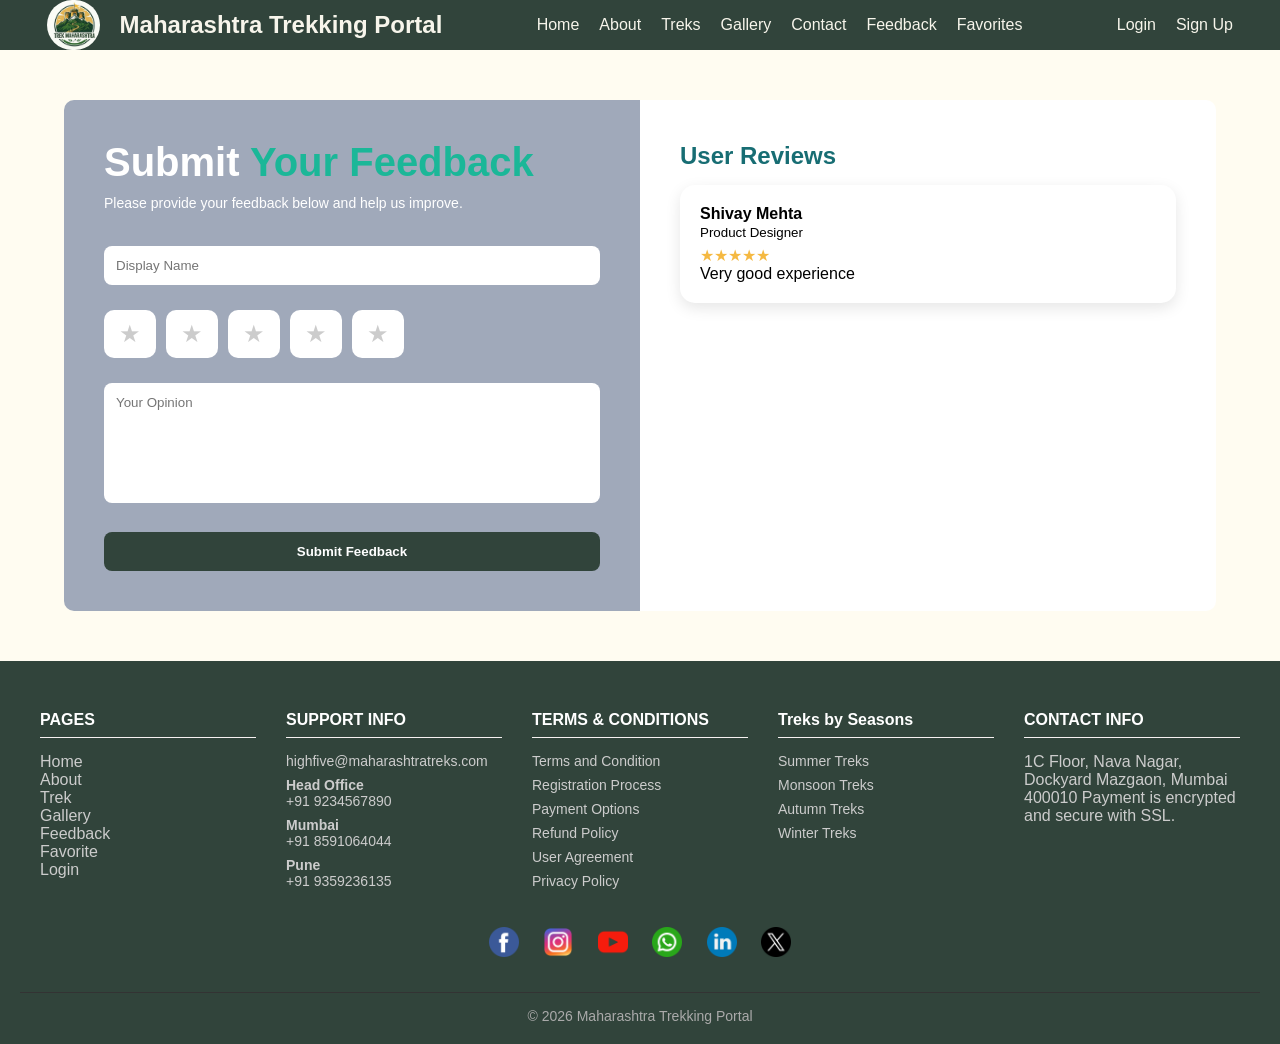
<file: pages/feedback.html>
<!DOCTYPE html>
<html lang="en">
<head>
    <meta charset="UTF-8">
    <meta name="viewport" content="width=device-width, initial-scale=1.0">
    <title>Feedback - Maharashtra Trekking Portal</title>
    <link rel="stylesheet" href="../css/feedback.css">
    <link rel="icon" type="image-icon" href="./../images/common-image/trekking-logo.png">
</head>
<body>
    <header>
     <div class="main-containe">
        <div class="navbar-main-container">
            <div class="logo-container">
                <img src="./../images/trek-logo.png" alt="interior-design-logo" height="50px" class="main-logo">
                <b class="project-name">Maharashtra Trekking Portal</b>
            </div>

            <div class="menu-toggle" onclick="toggleMenu()">☰</div>

            <div class="nav-links-container"  id="navMenu">
                <a href="./../index.html" class="nav-text-container"> Home</a>
                <a href="./../pages/about.html" class="nav-text-container">About</a>
                <a href="./../pages/trek.html" class="nav-text-container">Treks</a>
                <a href="./../pages/gallery.html" class="nav-text-container">Gallery</a>
                <a href="./../pages/contact.html" class="nav-text-container">Contact</a>
                <a href="./../pages/feedback.html" class="nav-text-container">Feedback</a>
                <a href="./../pages/favourite.html" class="nav-text-container">Favorites</a>
            </div>

            <div class="auth-links-containar">
                <a href="./../pages/login.html" class="nav-text-container">Login</a>
                <a href="./../pages/signup.html" class="nav-text-container">Sign Up</a>
            </div>
        </div>

</header>
    <div class="container">
   <!-- LEFT SECTION -->
    <div class="left">
        <h1>Submit <span>Your Feedback</span></h1>
        <p>Please provide your feedback below and help us improve.</p>

        <form id="feedbackForm">
            <input type="text" id="name" placeholder="Display Name" required>

            <div class="stars">
                <div class="star">&#9733;</div>
                <div class="star">&#9733;</div>
                <div class="star">&#9733;</div>
                <div class="star">&#9733;</div>
                <div class="star">&#9733;</div>
            </div>

            <textarea id="opinion" placeholder="Your Opinion" required></textarea>

            <button type="submit">Submit Feedback</button>
        </form>
    </div>

    <!-- RIGHT SECTION -->
    <div class="right" id="testimonialSection">
     <h2 class="reviews">User Reviews</h2>
        <div class="card">
            <div class="profile">
                <div>
                    <h4>Shivay Mehta</h4>
                    <small>Product Designer</small>
                    <div class="rating">★★★★★</div>
                </div>
            </div>
            <p>Very good experience</p>
        </div>

    </div>

</div> 
<!-- ===== FOOTER ===== -->
<footer class="main-footer">

    <div class="footer-container">


  <div class="footer-col">
            <h3>PAGES</h3>
           <a href="./../index.html">Home</a><br>
           <a href="./about.html">About</a><br>
           <a href="./trek.html">Trek</a><br>
           <a href="./gallery.html">Gallery</a><br>
            <a href="./feedback.html">Feedback</a><br>
           <a href="./favourite.html">Favorite</a><br>
           <a href="./login.html">Login</a><br>
        </div>


        <div class="footer-col">
            <h3>SUPPORT INFO</h3>
            <p><a href="mailto:homiq@gmail.com">highfive@maharashtratreks.com</a></p>
            <p><strong>Head Office</strong><br><a href="tel:9234567890">+91 9234567890</a></p>
            <p><strong>Mumbai</strong><br><a href="tel:8591064044">+91 8591064044</a></p>
            <p><strong>Pune</strong><br><a href="tel:9359236135">+91 9359236135</a></p>
        </div>

        <div class="footer-col">
            <h3>TERMS & CONDITIONS</h3>
            <p>Terms and Condition</p>
            <p>Registration Process</p>
            <p>Payment Options</p>
            <p>Refund Policy</p>
            <p>User Agreement</p>
            <p>Privacy Policy</p>
        </div>


<div class="footer-col">
            <h3>Treks by Seasons</h3>
			<p><a href="#">Summer Treks</a></p>
			<p><a href="#">Monsoon Treks</a></p>
			<p><a href="#">Autumn Treks</a></p>
			<p><a href="#">Winter Treks</a></p>
        </div>



        <div class="footer-col">
            <h3>CONTACT INFO</h3>
            <a href="https://maps.app.goo.gl/Z1JZnKfSWdZ5woG98" target="_blank" rel="noopener">
            1C Floor, Nava Nagar, Dockyard
            Mazgaon, Mumbai 400010
            Payment is encrypted and secure with SSL.</a>
        </div>

    </div>

    <div class="social-icons">
    <a href="https://www.facebook.com/maharashtratreks/" target="_blank">
    <img src="./../images/facebook.png" width="30"></a>

    <a href="https://www.instagram.com/maharashtratreks/"  target="_blank">
    <img src="./../images/insta-footer.png" width="30"></a>

    <a href="https://www.youtube.com/@maharashtratreks" target="_blank">
    <img src="./../images/youtub.png" width="30"></a>
    
    <a href="https://web.whatsapp.com/maharashtratreks/" target="_blank">
        <img src="./../images/whatapp.png" width="30"></a>

    <a href="https://www.inlinkedin.com/maharashtratreks/" target="_blank">
        <img src="./../images/linkedin.png" width="30"></a>

    <a href="https://web.twitter.com/maharashtratreks/" target="_blank">
        <img src="./../images/twitter-footer.png" width="30"></a>

    </div>

    <div class="footer-bottom">
        © 2026 Maharashtra Trekking Portal
    </div>
</footer>
<script src="../js/feedback.js"></script>
</body>
</html>
</file>
<file: css/feedback.css>
*{
  margin:0;
  padding:0;
  box-sizing:border-box;
  font-family: "Poppins", sans-serif;
}
        body{
            font-family: Arial, sans-serif; 
            background-color: rgb(255, 252, 241); 
        }
.navbar-main-container {
    background-color: #31443b;
    color: #f7f5eb ;
    display: flex;
    justify-content: space-around;
    align-items: center;
    position: fixed;
    top: 0;

    width: 100%;
    z-index: 1000;
}

.main-container {
    height: 600px;
    width: 1527px;
}

.logo-container {
    display: flex;
    align-items: center;
    gap: 20px;
}

.project-name {
    font-size: 24px;
    font-weight: bold;
    cursor: pointer;
    font-family:"Poppins" ,sans-serif;
}

.main-logo {
    border-radius: 60px;

}

.nav-links-container {
    display: flex;
    gap: 20px;
    cursor: pointer;
    color: #f7f5eb ;
}

.nav-text-container {
    color:#f7f5eb ;
     text-decoration: none; 
     
}
.nav-text-container:hover{
    color: #f0c76b ;            
}

.auth-links-containar {
    display: flex;
    gap: 20px;
    cursor: pointer;
}

.main-container {
    height: 600px;
    width: 1527px;
}
/* HAMBURGER BUTTON */
.menu-toggle{
display:none;
font-size:28px;
cursor:pointer;
color:white;
}

/* MOBILE VIEW */
@media screen and (max-width:768px){

.menu-toggle{
display:block;
}

.navbar-main-container{
flex-wrap:wrap;
}

.nav-links-container{
display:none;
flex-direction:column;
width:100%;
text-align:center;
background:#31443b;
}

.auth-links-containar{
display:none;
flex-direction:column;
width:100%;
text-align:center;
background:#31443b;
}

.nav-links-container.active,
.auth-links-containar.active{
display:flex;
}

}
/* ================= TABLET (601px – 992px) ================= */
@media screen and (max-width:992px){

.navbar-main-container{
    flex-wrap:wrap;
    padding:10px;
}

.nav-links-container{
    gap:15px;
}

.main-container{
    width:100%;
}

}

/* ================= LARGE SCREEN ================= */
@media screen and (min-width:1200px){

.main-container{
    width:100%;
}

}




/* MAIN CONTAINER */
.container{
    display:flex;
    width:90%;
    margin:20px auto;
    border-radius:10px;
    overflow:hidden;
    margin-top: 100px;
}

/* LEFT SIDE */
.left{
    flex:1;
    background: #a0a9ba;
    color:white;
    padding:40px;
}

.left h1{
    font-size:40px;
    margin-bottom:10px;
}

.left h1 span{
    color:#1bb798;
}


.left p{
    font-size:14px;
    margin-bottom:25px;
}

.left input, .left textarea{
    width:100%;
    padding:12px;
    margin:10px 0;
    border: none;
    border-radius:8px;
    outline: none;
}

.left textarea{
    height:120px;
    resize:none;
}

/* STAR RATING */
.stars{
    display:flex;
    gap:10px;
    margin:15px 0;
}
 
 
.star{
    font-size:24px;
    cursor:pointer;
    background:white;
    padding:10px 15px;
    border-radius:10px;
    color:#ccc;
    transition:0.3s;
}

.star.active{
    color:#f5b942;
    transform:scale(1.1);
}

/* BUTTON */
.left button{
    background:#31443b;
    color: white;
    border:none;
    padding:12px;
    width:100%;
    border-radius:8px;
    font-weight:bold;
    cursor:pointer;
    margin-top:15px;
}


/* RIGHT SIDE */
.right{
    flex:1;
    background:#ffff;
    padding:40px;
}

.reviews{
    color: #176d73;
     margin-top: 2px;
     padding-bottom: 15px;
}

/* CARD */
.card{
    background:white;
    padding:20px;
    border-radius:15px;
    margin-bottom:25px;
    box-shadow:0 5px 15px rgba(0,0,0,0.1);
    position:relative;
}

.card::after{
    content:"";
    position:absolute;
    bottom:-15px;
    left:40px;
    border-width:15px;
    border-style:solid;
    border-color:white transparent transparent transparent;
}

.profile{
    display:flex;
    gap:15px;
    align-items:center;
}

.profile img{
    width:60px;
    height:60px;
    border-radius:50%;
    background:#ddd;
}

.rating{
    color:#f5b942;
    margin-top:5px;
}

/* RESPONSIVE */
@media(max-width:900px){
    .container{
        flex-direction:column;
    }
}
/* ===== FOOTER ===== */

.main-footer{
    background: #31443b;
    color:#fff;
    padding:50px 20px 20px;
    margin-top:50px;
}

.footer-container{
    display:flex;
    justify-content:space-between;
    flex-wrap:wrap;
    gap:30px;
    max-width:1200px;
    margin:auto;
}

.footer-col{
    flex:1 1 200px;
}

.footer-col h3{
    margin-bottom:15px;
    font-size:16px;
    border-bottom:1px solid #f6f1f1;
    padding-bottom:8px;
}

.footer-col p{
    margin:8px 0;
    font-size:14px;
    color:#ccc;
    cursor:pointer;
    transition:0.3s;
}

.footer-col p:hover{
    color:#fff;
}


.footer-col a{
    text-decoration: none;   
    color: #ccc;           
    transition: 0.3s;
}

.footer-col a:hover{
    color: #f0c76b ;            
}



.social-icons{
    text-align:center;
    margin-top:30px;
}

.social-icons a {
    margin:0 10px;
    font-size:20px;
    cursor:pointer;
    transition:0.3s;
}

.social-icons span:hover{
    color:#2E8B57;
}

.footer-bottom{
    text-align:center;
    margin-top:30px;
    font-size:14px;
    color:#aaa;
    border-top:1px solid #333;
    padding-top:15px;
}
@media (max-width: 768px){

    .footer-container{
        flex-direction:column;
        text-align:center;
    }

    .footer-col{
        margin-bottom:20px;
    }
}






body{
    font-family: Arial;

    margin:0;
}

/* Main Wrapper */
.main-wrapper{
    min-height:100vh;
    display:flex;
    flex-direction:column;
}

/* Center Card */
.content-card{
    background:white;
    width:85%;
    max-width:1100px;
    margin:40px auto;
    padding:30px;
    border-radius:20px;
    box-shadow:0 10px 30px rgba(0,0,0,0.3);
    transition:0.3s;
}

/* Dark mode card */
.dark-mode .content-card{
    background:#f5f2f2;
    color:white;
}
</file>
